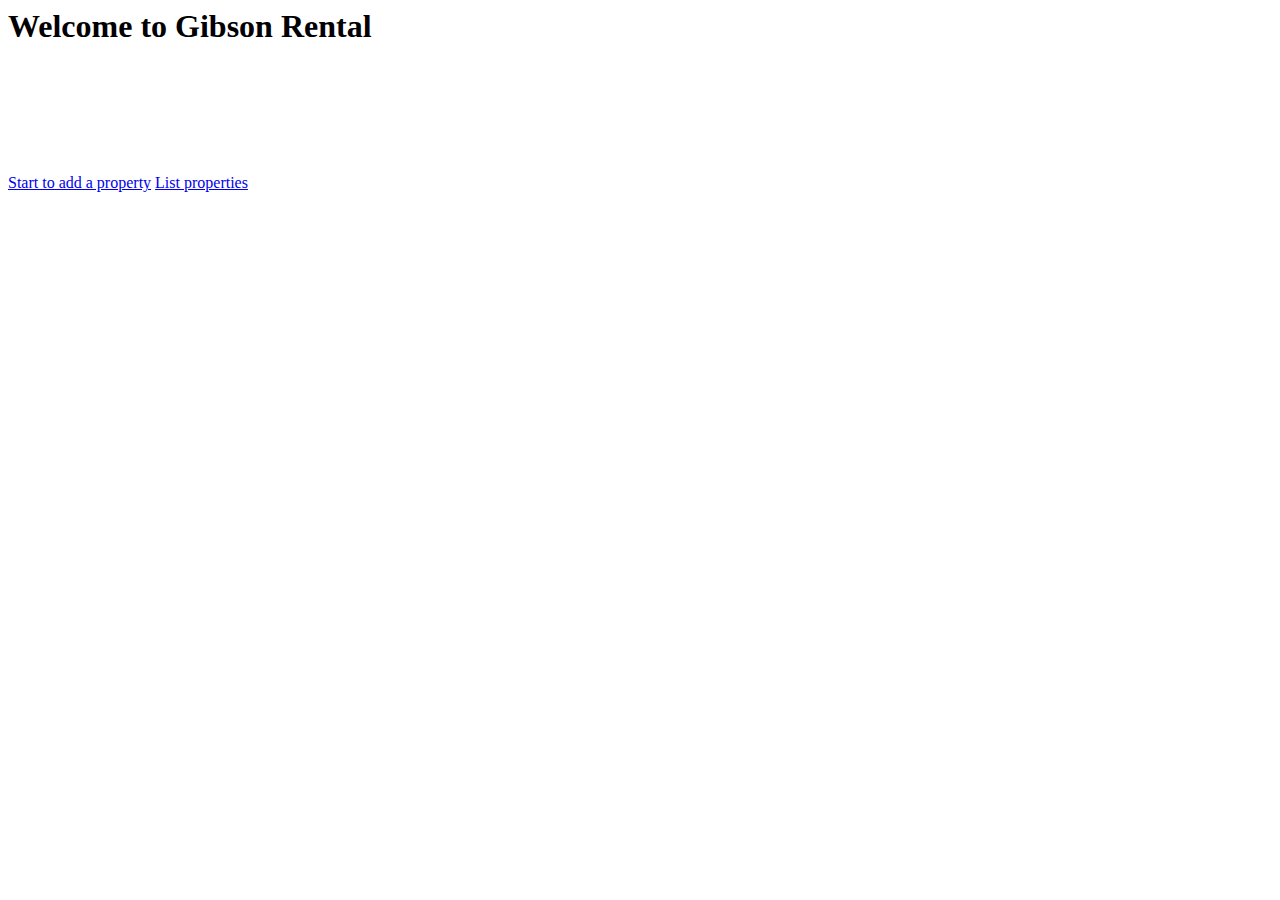
<file: gibson-rental/index.html>
<body>
    <h1>Welcome to Gibson Rental</h1>
    </br>
    </br>
    </br>
    </br>
    </br>
    </br>
    
    <a href="NewProperty.html">Start to add a property</a>
    <a href="PropertyListing.html">List properties</a>
</body>
</file>
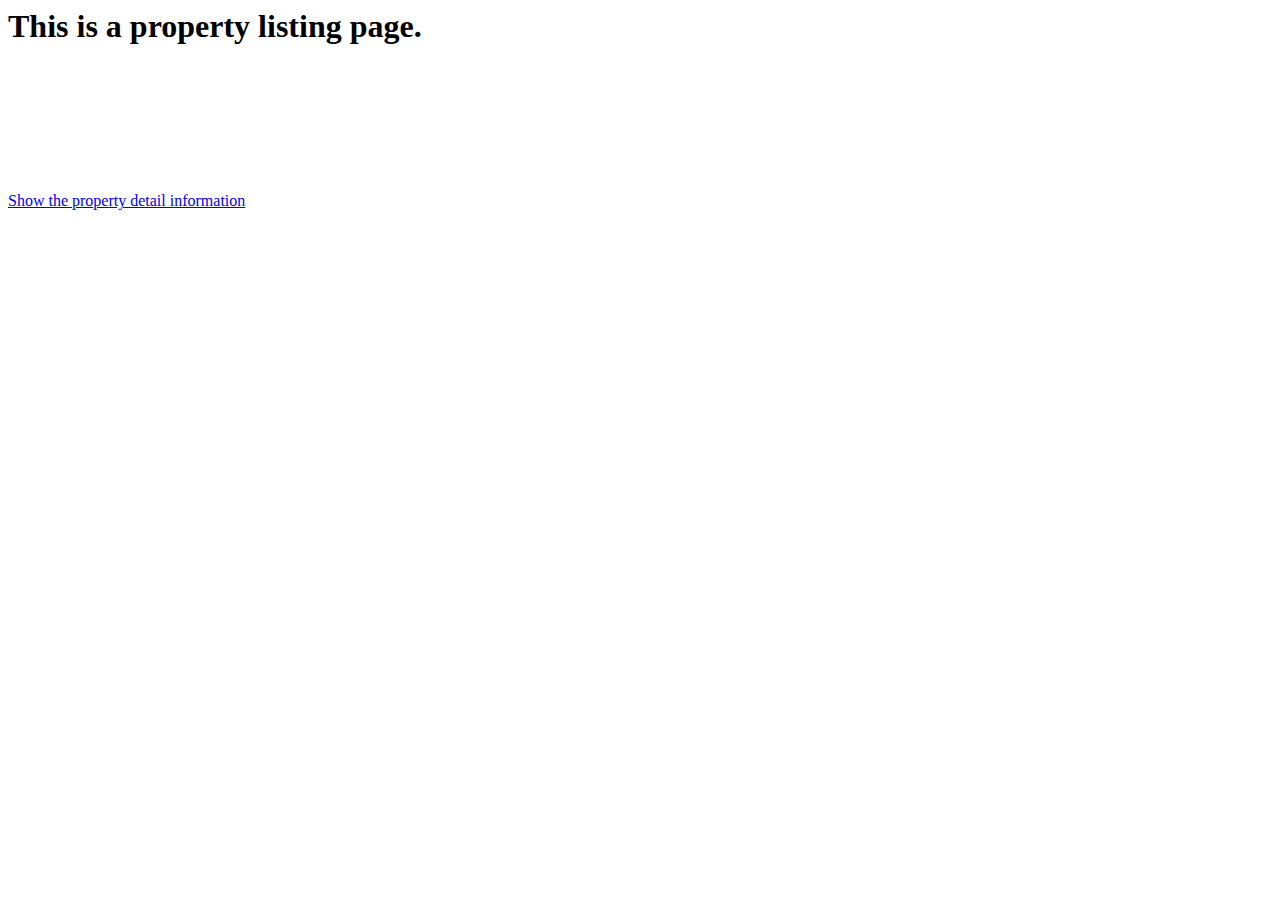
<file: gibson-rental/PropertyListing.html>
<body>
    <h1>This is a property listing page.</h1>
        </br>
    </br>
    </br>
    </br>
    </br>
    </br>
    </br>
    <a href="PropertyListing.html">Show the property detail information</a>
</body>
</file>
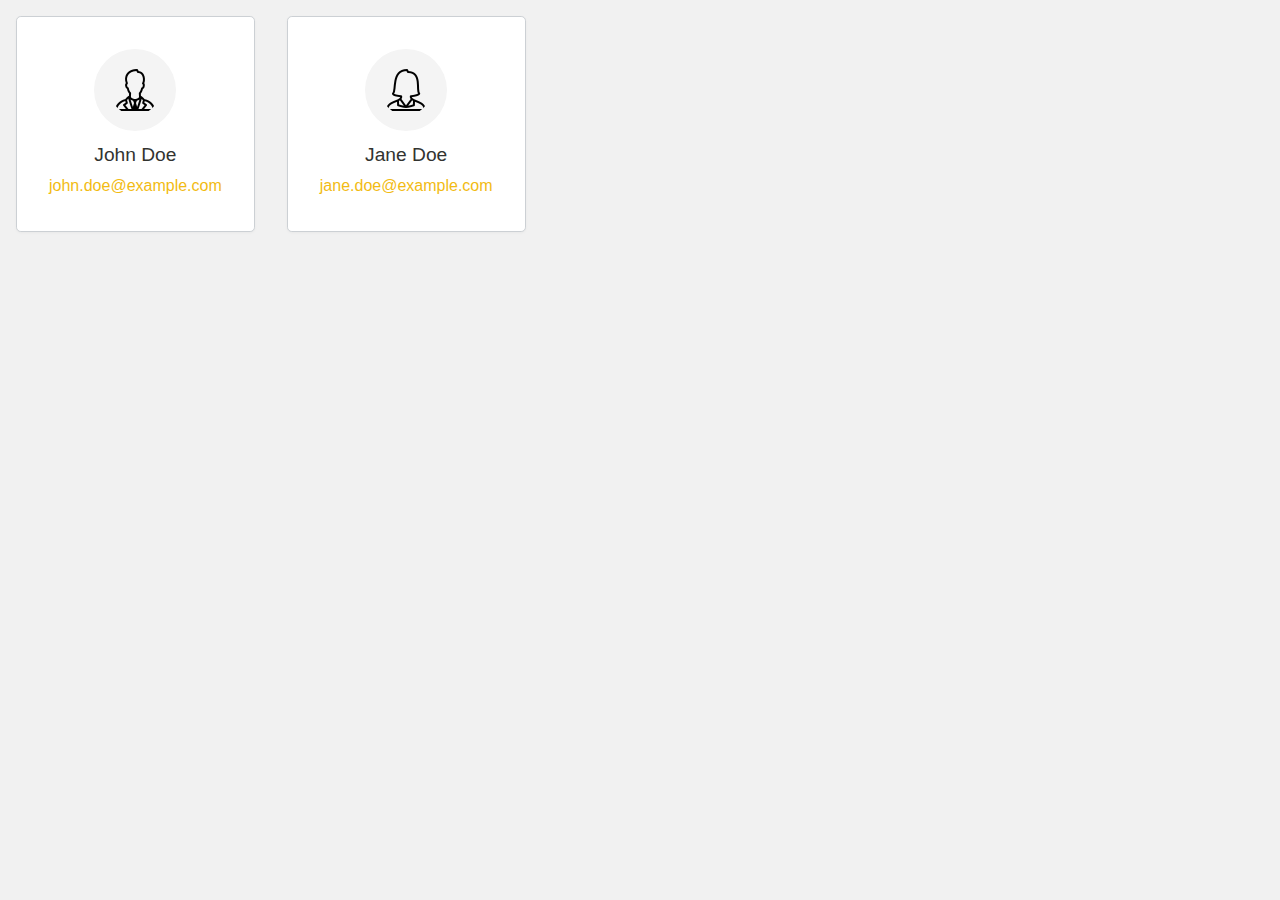
<file: lesson23/users.html>
<!DOCTYPE html>
<html lang="en">
<head>
    <meta charset="UTF-8">
    <meta name="viewport" content="width=device-width, initial-scale=1.0">
    <title>Fetch API Demo</title>
    <link rel="stylesheet" href="css/style.css">
</head>
<body>
    <div class="container"></div>
    <script src="users.js"></script>
</body>
</html>
</file>
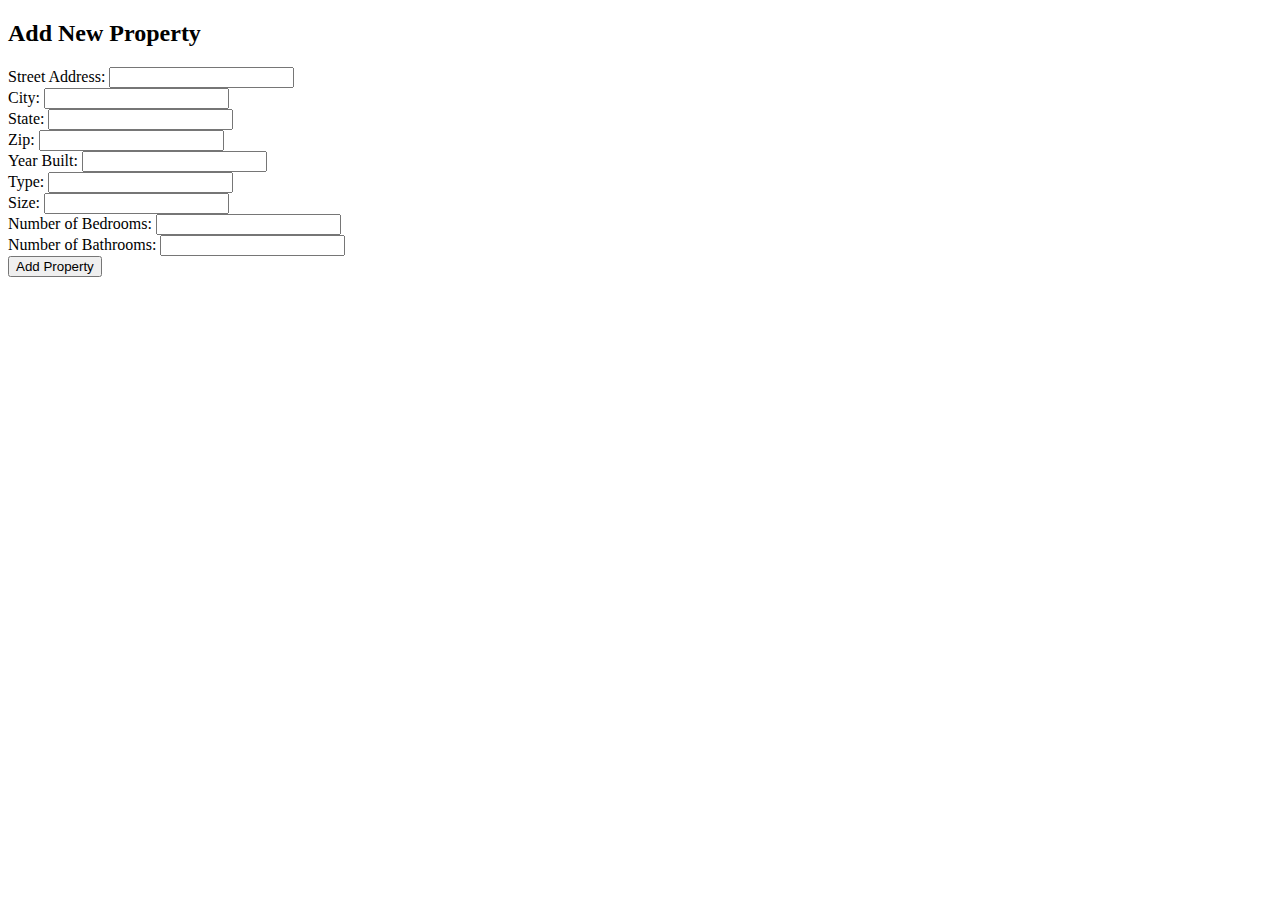
<file: serverless2/add_property.html>
<!DOCTYPE html>
<html lang="en" dir="ltr">
  <head>
    <meta http-equiv="Content-Type" content="text/html" charset="utf-8" />
    <meta name="viewport" content="width=device-width, initial-scale=1" />
    <title>property list</title>
    <link
      href="https://cdn.jsdelivr.net/npm/bootstrap@5.2.1/dist/css/bootstrap.min.css"
      rel="stylesheet"
      integrity="sha384-iYQeCzEYFbKjA/T2uDLTpkwGzCiq6soy8tYaI1GyVh/UjpbCx/TYkiZhlZB6+fzT"
      crossorigin="anonymous"
    />
  </head>
  <body>
    <div class="container">
      <div class="row mt-3">
        <div class="col-md-6">
          <h2>Add New Property</h2>

          <form id="create-property-form">
            <div class="form-group">
              <label for="str_address">Street Address: </label>
              <input type="text" name="str_address" id="str_address" /><br />
            </div>
            <div class="form-group">
              <label for="city">City: </label>
              <input type="text" name="city" id="city" /><br />
            </div>
            <div class="form-group">
              <label for="state">State: </label>
              <input type="text" name="state" id="state" /><br />
            </div>
            <div class="form-group">
              <label for="zip">Zip: </label>
              <input type="text" name="zip" id="zip" /><br />
            </div>
            <div class="form-group">
              <label for="year">Year Built: </label>
              <input type="text" id="year" name="year" /><br />
            </div>
            <div class="form-group">
              <label for="type">Type: </label>
              <input type="text" id="type" name="type" /><br />
            </div>
            <div class="form-group">
              <label for="sqft">Size: </label>
              <input type="text" id="sqft" name="sqft" /><br />
            </div>
            <div class="form-group">
              <label for="beds">Number of Bedrooms: </label>
              <input type="text" id="beds" name="beds" /><br />
            </div>
            <div class="form-group">
              <label for="baths">Number of Bathrooms: </label>
              <input type="text" id="baths" name="baths" /><br />
            </div>
            <button type="submit" class="btn btn-primary" id="submit">
              Add Property
            </button>
          </form>
        </div>
      </div>
    </div>
    <script src="./js/addProperty.js"></script>
  </body>
</html>
</file>
<file: lesson23/css/style.css>
* {
    margin: 0;
    padding: 0;
    box-sizing: border-box;
}

body {
    font-family: 'Segoe UI', Tahoma, Geneva, Verdana, sans-serif;
    background-color: #f1f1f1;
    line-height: 1.7;
    color: #323330;
}

a {
    text-decoration: none;
    color: #f2bb13;
}

a:hover {
    text-decoration: underline;
}


.container {
    display: flex;
    flex-direction: row;

}

.container h2 {
    font-size: 1.2rem;
    font-weight: normal;
}


.container .user {
    background-color: #fff;
    padding: 2rem;
    border: solid 1px #ccd0d4;
    border-radius: 0.3rem;
    text-align: center;
    margin: 1rem;
    box-shadow: 0 1px 3px rgba(0, 0, 0, .04);
}

.container img {
    border-radius: 50%;
    padding: 1rem;
    background-color: #f4f4f4;
}

@media(max-width:560px) {
    .container {
        display: flex;
        flex-direction: column;

    }
}
</file>
